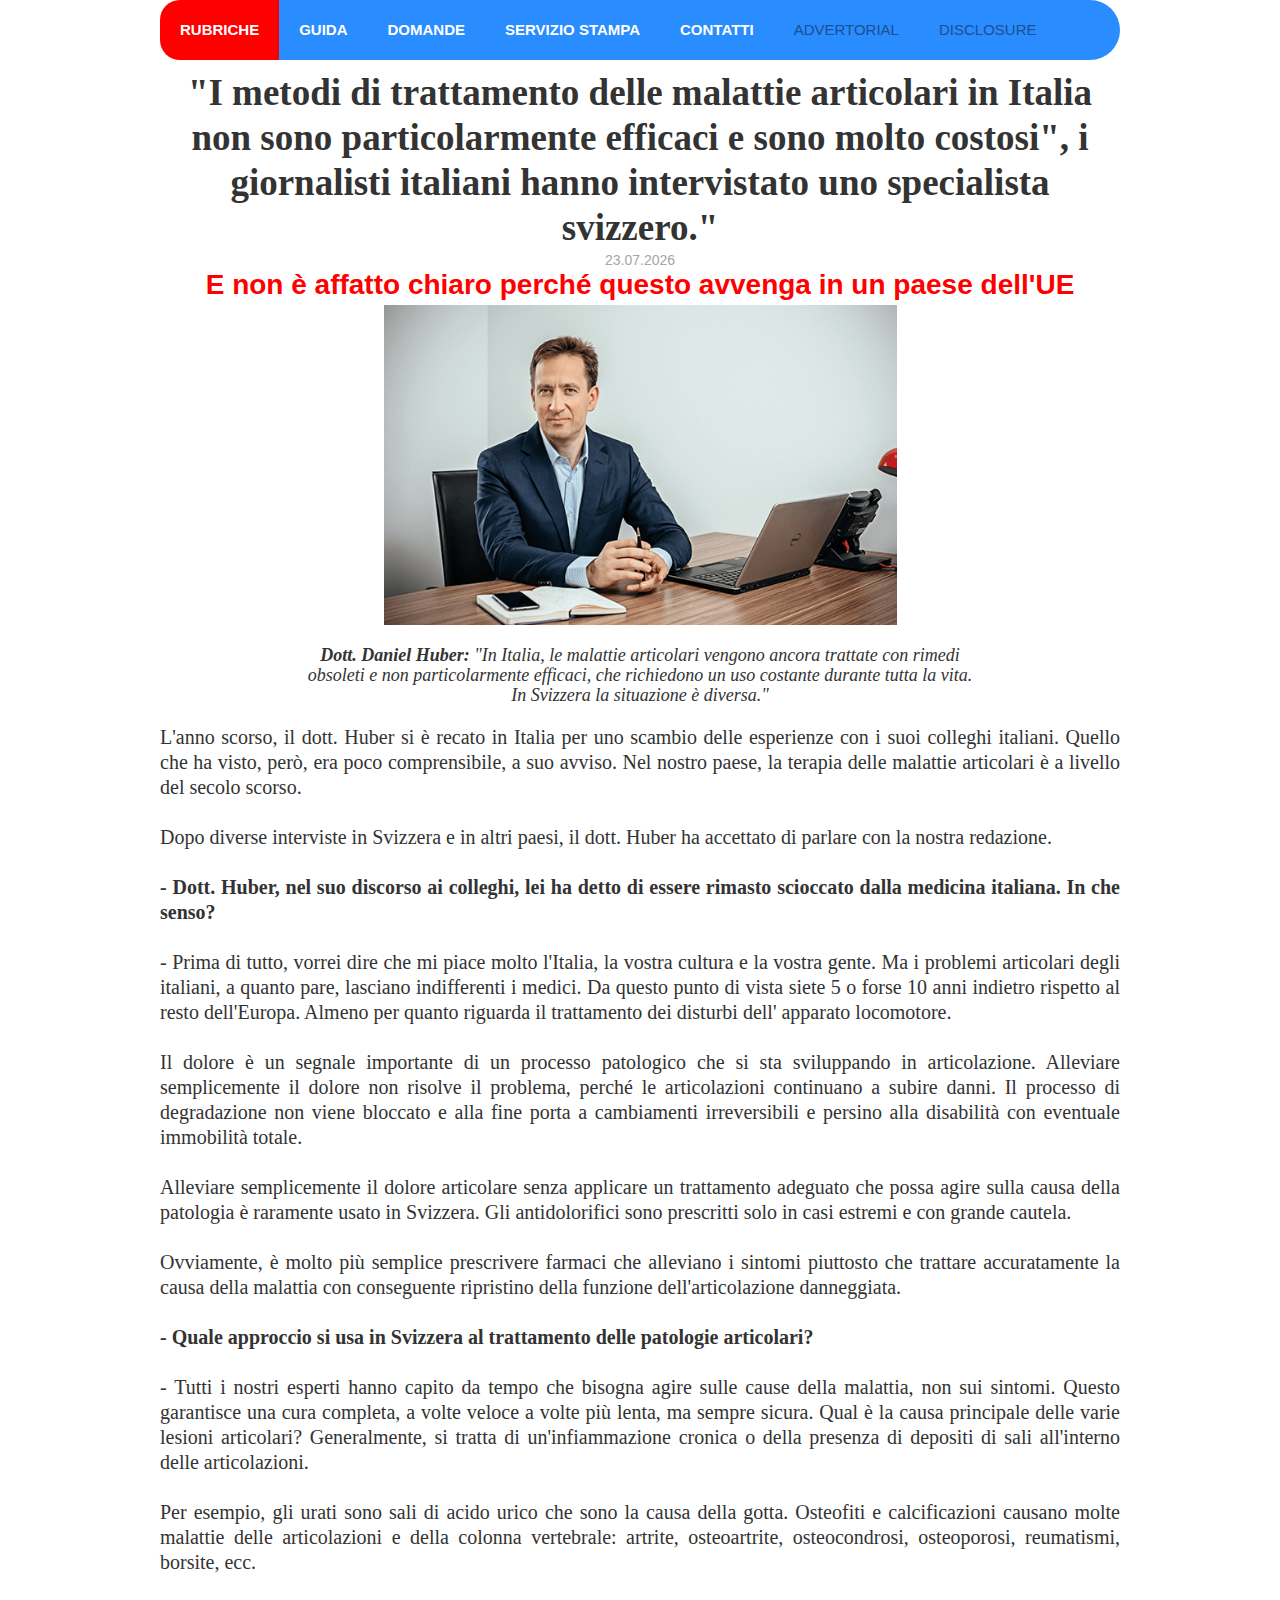
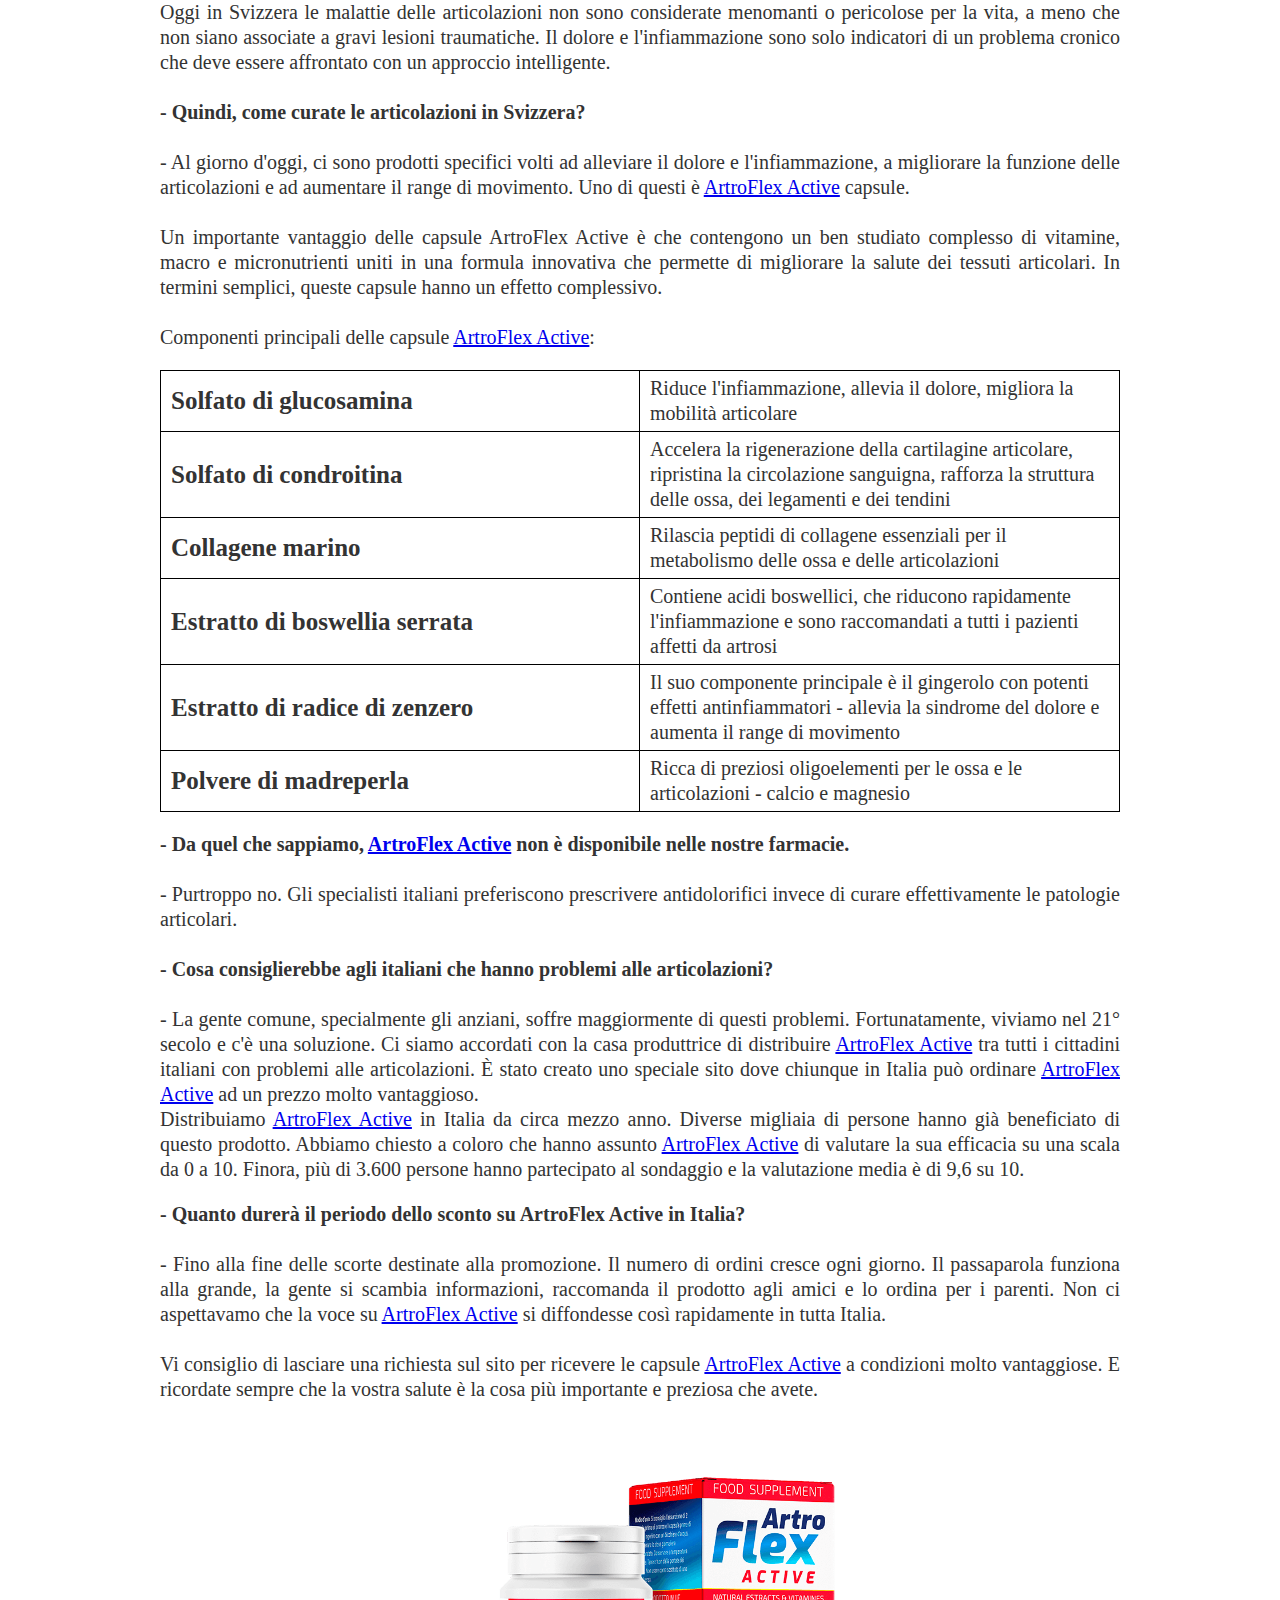
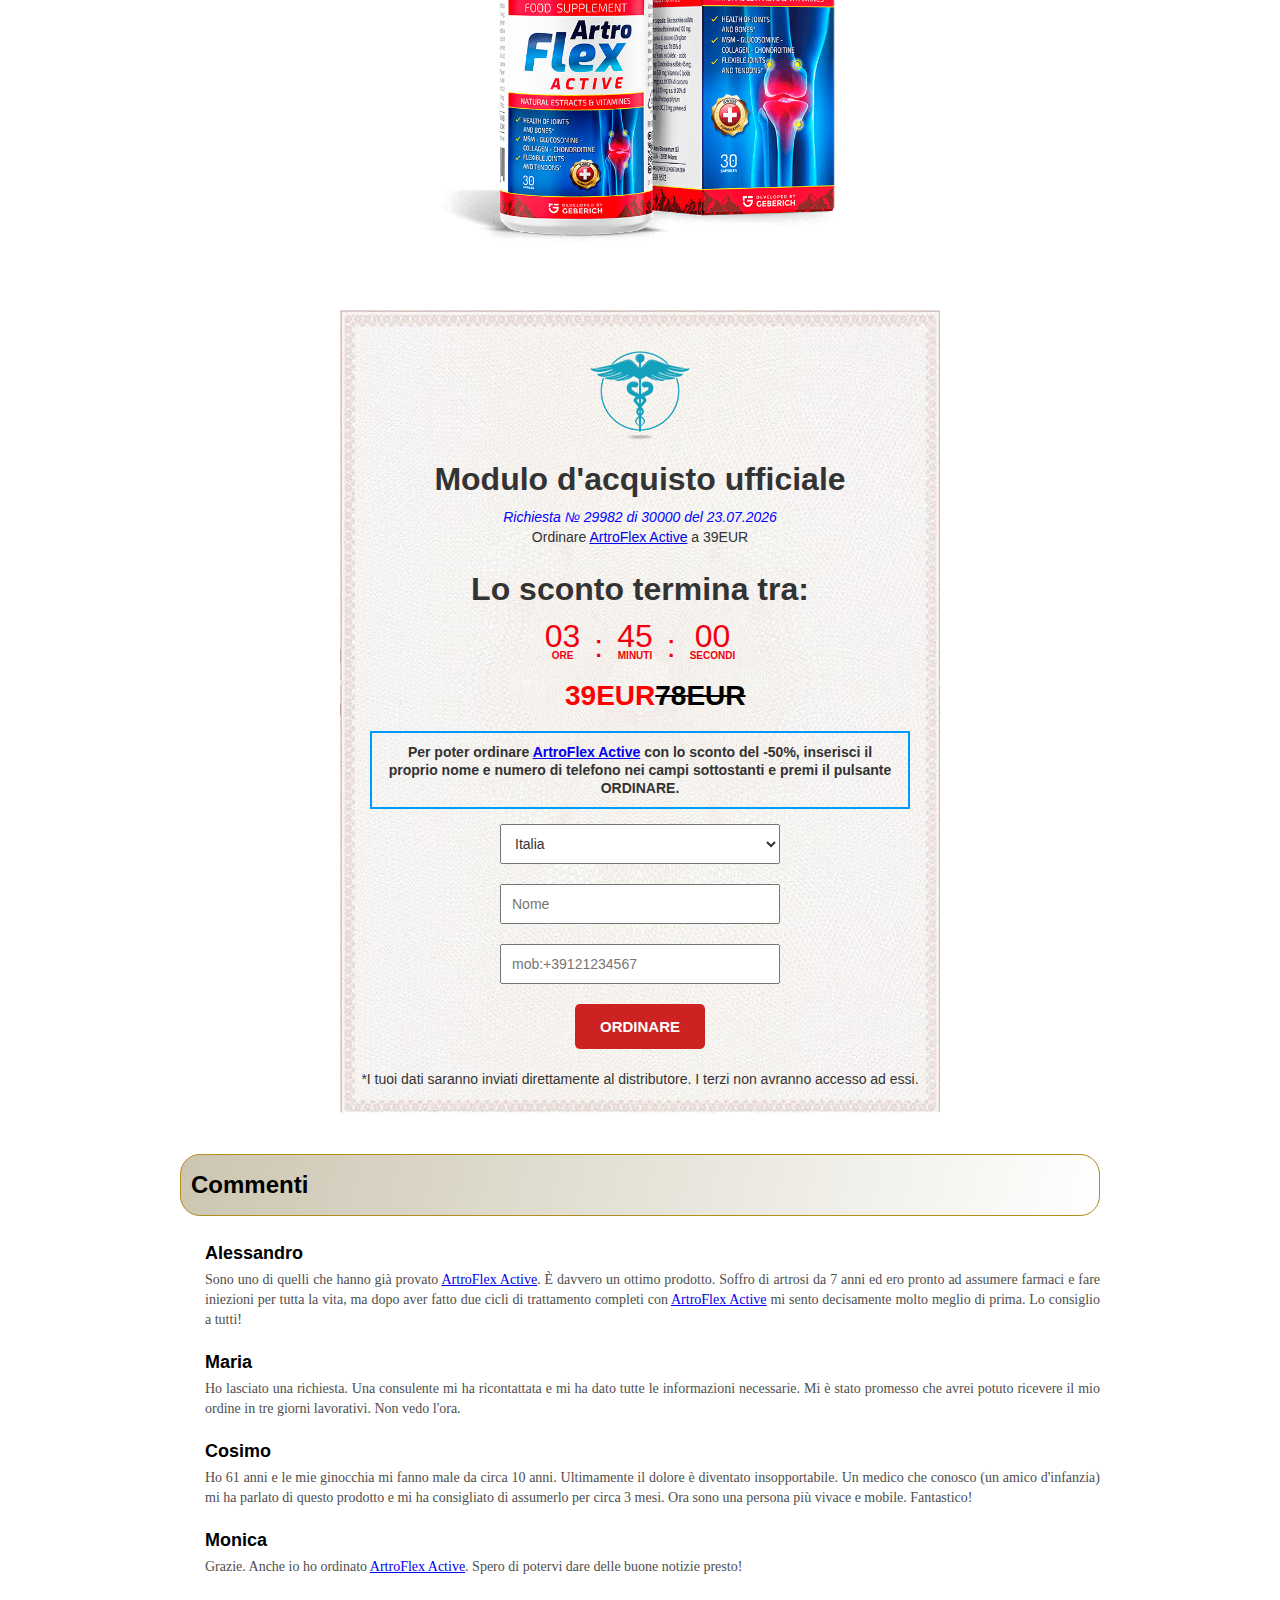
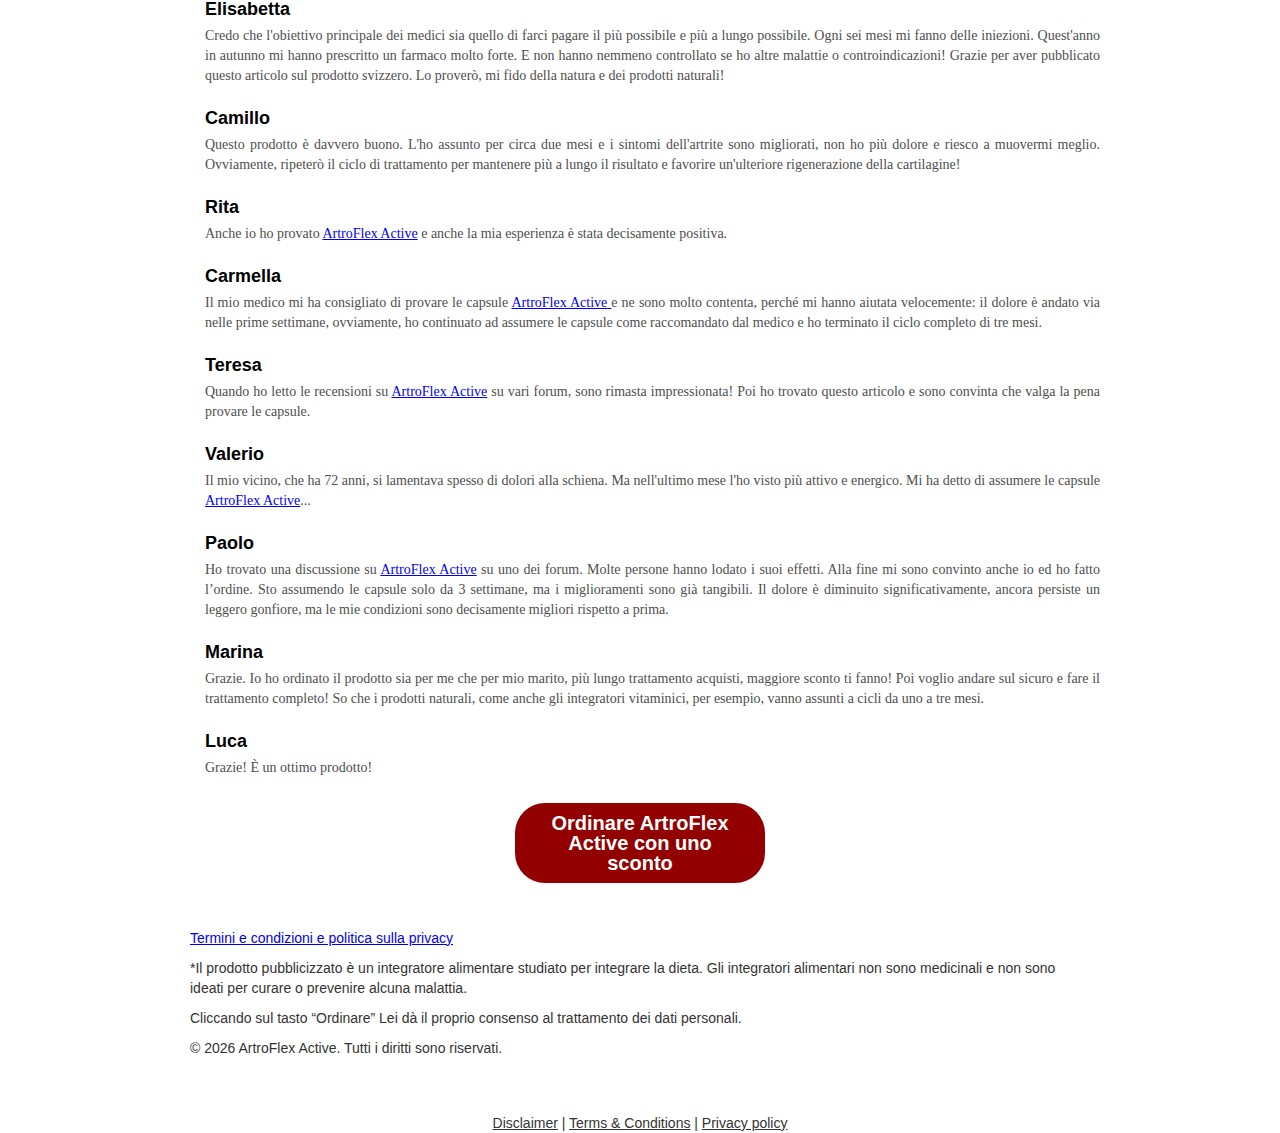
<file: offer/index.html>
<!DOCTYPE html>

<html data-landing_id="7570" data-offer_id="208" data-page_type="landing" data-guid="396f4b37-69b7-0d9b-3466-5e5c570ac39e" data-country_ip="LV"><head>
    
   <script src="https://code.jquery.com/jquery-1.8.3.min.js"></script>
<script type="text/javascript" src="cdn/js/geo/it.js"></script>
  <script type="text/javascript" src="cdn/js/countries.js"></script>
  <script type="text/javascript" src="cdn/js/jquery.js"></script>
  
    
    
    
    <meta http-equiv="Content-Type" content="text/html; charset=UTF-8">
	
	<title>I metodi di trattamento delle malattie articolari in Italia non sono particolarmente efficaci e sono molto
		costosi", i giornalisti italiani hanno intervistato uno specialista svizzero</title>
	<meta content="width=device-width, initial-scale=1" name="viewport">
	<link rel="icon" type="image/png" href="img/a-favicon.png">

	<link href="css/style.css" rel="stylesheet" type="text/css">
	<link href="css/form.css" rel="stylesheet" type="text/css">

	<script async="" src="js/inline-pixel.js.Без названия"></script>
    <script async="" src="js/tag.js.Без названия"></script>
    <script src="js/dtime.js.Без названия"></script>
</head>

<body class="body" style="background-color: #fff;">
	<div class="w-container">
		<div class="navbar-2 w-nav" data-animation="default" data-collapse="medium" data-duration="400">
			<div class="container-13 w-container">
				<div class="w-nav-button"></div>
				<div class="container-14 w-container">
					<nav class="nav-menu-3 w-nav-menu" role="navigation">
						<a class="nav-link-10 w-nav-link to_form" href="#form"><strong class="lt0">RUBRICHE</strong><br></a><a class="nav-link-9 w-nav-link to_form" href="#form"><strong class="lt1">GUIDA<br></strong></a><a class="nav-link-9 w-nav-link to_form" href="#form"><strong class="lt2">DOMANDE</strong></a><a class="nav-link-11 w-nav-link to_form" href="#form"><strong class="bold-text-60 lt3">SERVIZIO
								STAMPA</strong></a><a class="nav-link-11 w-nav-link to_form" href="#form"><strong class="bold-text-60 lt4">CONTATTI</strong></a>

						<a style="text-transform: uppercase; cursor: pointer" class="nav-link-12 w-nav-link to_form notEvents" href="#"color: #FE0;" class="bold-text-60 lt4">ADVERTORIAL</strong></a>
						<a style="text-transform: uppercase; cursor: pointer" class="nav-link-12 w-nav-link to_form notEvents" href="##"color: #FE0;" class="bold-text-60 lt4">DISCLOSURE</strong></a>
						<a class="to_form" href="#form" style="color: inherit">
							<div class="w-nav-button">
								<div class="w-icon-nav-menu"></div>
							</div>
						</a>
					</nav>
				</div>
			</div>
		</div>
		<h1 class="heading"><strong class="bold-text-56 lt5">"I metodi di trattamento delle malattie articolari in Italia
				non sono particolarmente efficaci e sono molto costosi", i giornalisti italiani hanno intervistato uno
				specialista svizzero."
			</strong><br></h1>
		<div class="text-block text-block-script lt6">
			<script type="text/javascript">dtime_nums(-1, true);</script>
		</div>
		<div class="text-block-2 _12">
			<strong class="bold-text-58"><em class="italic-text-2 lt8">
					E non è affatto chiaro perché questo avvenga in un paese dell'UE
				</em><br></strong>
		</div>
		<img alt="" class="image-3" sizes="(max-width: 767px) 100vw, 513px" srcset="img/doctor.png" width="513">
		<br>
		<div class="text-block-26">
			<strong><em class="lt9">Dott. Daniel Huber:</em></strong> <em class="lt10">"In Italia, le malattie articolari vengono ancora trattate con rimedi obsoleti e non particolarmente efficaci, che richiedono un uso costante durante tutta la vita. In Svizzera la situazione è diversa."<br></em><br>
		</div>
		<div class="div-block">
			<div class="text-block-4 lt11">
				L'anno scorso, il dott. Huber si è recato in Italia per uno scambio delle esperienze con i suoi colleghi italiani. Quello che ha visto, però, era poco comprensibile, a suo avviso. Nel nostro paese, la terapia delle malattie articolari è a livello del secolo scorso.
				<br><br>
				Dopo diverse interviste in Svizzera e in altri paesi, il dott. Huber ha accettato di parlare con la nostra redazione.
				<br><br><strong> - Dott. Huber, nel suo discorso ai colleghi, lei ha detto di essere rimasto scioccato dalla medicina italiana. In che senso?
					 <br></strong>
					 <br> - Prima di tutto, vorrei dire che mi piace molto l'Italia, la vostra cultura e la vostra gente. Ma i problemi articolari degli italiani, a quanto pare, lasciano indifferenti i medici. Da questo punto di vista siete 5 o forse 10 anni indietro rispetto al resto dell'Europa. Almeno per quanto riguarda il trattamento dei disturbi dell' apparato locomotore.
					 <br><br>
					 Il dolore è un segnale importante di un processo patologico che si sta sviluppando in articolazione. Alleviare semplicemente il dolore non risolve il problema, perché le articolazioni continuano a subire danni. Il processo di degradazione non viene bloccato e alla fine porta a cambiamenti irreversibili e persino alla disabilità con eventuale immobilità totale.
					 <br><br>
					 Alleviare semplicemente il dolore articolare senza applicare un trattamento adeguato che possa agire sulla causa della patologia è raramente usato in Svizzera. Gli antidolorifici sono prescritti solo in casi estremi e con grande cautela.
					 <br><br>
					 Ovviamente, è molto più semplice prescrivere farmaci che alleviano i sintomi piuttosto che trattare accuratamente la causa della malattia con conseguente ripristino della funzione dell'articolazione danneggiata.
					 <br><br><strong> - Quale approccio si usa in Svizzera al trattamento delle patologie articolari?<br></strong><br>
					 - Tutti i nostri esperti hanno capito da tempo che bisogna agire sulle cause della malattia, non sui sintomi. Questo garantisce una cura completa, a volte veloce a volte più lenta, ma sempre sicura. Qual è la causa principale delle varie lesioni articolari? Generalmente, si tratta di un'infiammazione cronica o della presenza di depositi di sali all'interno delle articolazioni.
					 <br><br>
					 Per esempio, gli urati sono sali di acido urico che sono la causa della gotta. Osteofiti e calcificazioni causano molte malattie delle articolazioni e della colonna vertebrale: artrite, osteoartrite, osteocondrosi, osteoporosi, reumatismi, borsite, ecc.
					 <br><br>
					 Oggi in Svizzera le malattie delle articolazioni non sono considerate menomanti o pericolose per la vita, a meno che non siano associate a gravi lesioni traumatiche. Il dolore e l'infiammazione sono solo indicatori di un problema cronico che deve essere affrontato con un approccio intelligente.
					 <br><br>
					 <strong> - Quindi, come curate le articolazioni in Svizzera?<br></strong>
					 <br> - Al giorno d'oggi, ci sono prodotti specifici volti ad alleviare il dolore e l'infiammazione, a migliorare la funzione delle articolazioni e ad aumentare il range di movimento. Uno di questi è <a class="to_form" href="#form">ArtroFlex Active</a> capsule.
					 <br><br>
					 Un importante vantaggio delle capsule ArtroFlex Active è che contengono un ben studiato complesso di vitamine, macro e micronutrienti uniti in una formula innovativa che permette di migliorare la salute dei tessuti articolari. In termini semplici, queste capsule hanno un effetto complessivo.
					 <br><br>
					 Componenti principali delle capsule <a class="to_form" href="#form">ArtroFlex Active</a>: <br>
		</div>
		<div class="w-layout-grid grid">
			<div class="text-block-13 grid__text">Solfato di glucosamina<br></div>
			<div class="text-block-7">
				Riduce l'infiammazione, allevia il dolore, migliora la mobilità articolare
				<br>
			</div>
			<div class="text-block-14 grid__text">Solfato di condroitina<br></div>
			<div class="text-block-6">
				Accelera la rigenerazione della cartilagine articolare, ripristina la circolazione sanguigna, rafforza la struttura delle ossa, dei legamenti e dei tendini<br></div>
			<div class="text-block-15 grid__text">Collagene marino<br></div>
			<div class="text-block-8">
				Rilascia peptidi di collagene essenziali per il metabolismo delle ossa e delle articolazioni<br></div>
			<div class="text-block-15 grid__text">Estratto di boswellia serrata<br></div>
			<div class="text-block-8">
				Contiene acidi boswellici, che riducono rapidamente l'infiammazione e sono raccomandati a tutti i pazienti affetti da artrosi<br></div>
			<div class="text-block-15 grid__text">Estratto di radice di zenzero<br></div>
			<div class="text-block-8">
				Il suo componente principale è il gingerolo con potenti effetti antinfiammatori - allevia la sindrome del dolore e aumenta il range di movimento<br></div>
			<div class="text-block-16 grid__text">Polvere di madreperla<br></div>
			<div class="text-block-9">
				Ricca di preziosi oligoelementi per le ossa e le articolazioni - calcio e magnesio<br></div>
		</div>
		<div class="text-block-4 lt31"><strong> - Da quel che sappiamo, <a class="to_form" href="#form">ArtroFlex Active</a> non è disponibile nelle nostre farmacie.</strong>
				<br><br>
				 - Purtroppo no. Gli specialisti italiani preferiscono prescrivere antidolorifici invece di curare effettivamente le patologie articolari.
			<br><br><strong> - Cosa consiglierebbe agli italiani che hanno problemi alle articolazioni?<br>
			</strong> <br> - La gente comune, specialmente gli anziani, soffre maggiormente di questi problemi. Fortunatamente, viviamo nel 21° secolo e c'è una soluzione. Ci siamo accordati con la casa produttrice di distribuire <a class="to_form" href="#form">ArtroFlex Active</a> tra tutti i cittadini italiani con problemi alle articolazioni. È stato creato uno speciale sito dove chiunque in Italia può ordinare <a class="to_form" href="#form">ArtroFlex Active</a> ad un prezzo molto vantaggioso.<br>
			Distribuiamo <a class="to_form" href="#form">ArtroFlex Active</a> in Italia da circa mezzo anno. Diverse migliaia di persone hanno già beneficiato di questo prodotto. Abbiamo chiesto a coloro che hanno assunto <a class="to_form" href="#form">ArtroFlex Active</a> di valutare la sua efficacia su una scala da 0 a 10. Finora, più di 3.600 persone hanno partecipato al sondaggio e la valutazione media è di 9,6 su 10.
		</div>
		<br>
		<div class="text-block-4 lt32">
			<strong id="tut "> - Quanto durerà il periodo dello sconto su ArtroFlex Active in Italia?</strong>
			<br>
			<br> - Fino alla fine delle scorte destinate alla promozione. Il numero di ordini cresce ogni giorno. Il passaparola funziona alla grande, la gente si scambia informazioni, raccomanda il prodotto agli amici e lo ordina per i parenti. Non ci aspettavamo che la voce su <a class="to_form" href="#form">ArtroFlex Active</a> si diffondesse così rapidamente in tutta Italia.
			<br><br> 
			Vi consiglio di lasciare una richiesta sul sito per ricevere le capsule <a class="to_form" href="#form">ArtroFlex Active</a> a condizioni molto vantaggiose. E ricordate sempre che la vostra salute è la cosa più importante e preziosa che avete.<br>

			<div class="product-img"><a href="#form"><img class="product" alt="interesting image" src="img/product.png"></a>
			</div>
		</div>

	</div>
	<div action="send.php" method="post" class="x_order_form iframe cpa__order_form" id="order_form">

		<div id="form" style="display: block">
			<picture><img alt="" src="img/med.png" style="max-width: 100px; margin: 20px auto 0"></picture>
			<h2 class="lt155" style="text-align: center">Modulo d'acquisto ufficiale</h2>
			<span style="color: blue; font-size: 14px; text-align: center">
				<i>Richiesta № 29982 di 30000 del <span class="date-0"><script type="text/javascript">dtime_nums(-1, true);</script></span>
				</i>
			</span>
			<p> Ordinare <a class="to_form" href="#form">ArtroFlex Active</a> a <span class="wv_new-price price_main">39</span></p>
			<div class="time-block">
				<h1 class="time-title">Lo sconto termina tra:</h1>
				<div class="time-remain">
					<div class="time-remain-items">
						<span class="hour">03</span>
						<span class="time-text">ore</span>
					</div>
					<div class="time-dots">:</div>
					<div class="time-remain-items">
						<span class="minutes">44</span>
						<span class="time-text">minuti</span>
					</div>
					<div class="time-dots">:</div>
					<div class="time-remain-items">
						<span class="seconds">45</span>
						<span class="time-text">secondi</span>
					</div>
				</div>
			</div>
			<div class="price">
				<div class="new-price">
					<span class="wv_new-price price_main">39</span>
					
				</div>
				<div class="old-price">
					<span class="wv_old-price price_old">78</span>
					
				</div>
			</div>
			<div style=" margin: 25px 10px 15px 10px; border: 2px solid #0299ff; padding: 10px; line-height: 18px !important;">
				<span>
					<b class="lt157" style="line-height: normal">
						Per poter ordinare <a href="#form">ArtroFlex Active</a> con lo sconto del <span class="wv_discount">-50%</span>, inserisci il proprio nome e numero di telefono nei campi sottostanti e premi il pulsante ORDINARE.
					</b>
				</span>
			</div>
			<form action="send.php" method="post" class="wv_order-form order_form">
				<div class="input__inner">
					<select id="id_country" name="country" class="country_select"><option value="it">Italy</option></select>
					<input name="name" type="text" class="input wv_name" placeholder="Nome" required="" autocomplete="off">
					<input name="phone" type="tel" class="input wv_phone" placeholder="mob:+39121234567" required=""  title="the phone must contain 11 to 17 digits only">
				</div>
				<button class="order_button" type="submit">ORDINARE</button>
			
<input type="hidden" name="sub1" value="">
<input type="hidden" name="sub2" value="">
<input type="hidden" name="sub3" value="">
<input type="hidden" name="sub4" value="">
<input type="hidden" name="sub5" value="">
</form>

			<span class="lt162">*I tuoi dati saranno inviati direttamente al distributore. I terzi non avranno accesso ad essi.</span>
		</div>
	</div>

	<div>
		<div class="w-container">
			<h3 class="heading-24"><strong class="bold-text-61 lt46">Commenti</strong><br></h3>
		</div>
	</div>
	<div class="section" data-w-id="65432efc-5d91-9ea6-ea43-21950c93aece" style="opacity:1">
		<div class="container-7 w-container">
			<div class="div-block-4">
				<h4 class="heading-12"><strong class="lt47">Alessandro</strong><br></h4>
				<p class="paragraph-7 lt48">Sono uno di quelli che hanno già provato <a class="to_form" href="#form">ArtroFlex Active</a>. È davvero un ottimo prodotto. Soffro di artrosi da 7 anni ed ero pronto ad assumere farmaci e fare iniezioni per tutta la vita, ma dopo aver fatto due cicli di trattamento completi con <a class="to_form" href="#form">ArtroFlex Active</a> mi sento decisamente molto meglio di prima. Lo consiglio a tutti!
					<br>
				</p>
			</div>
		</div>
		<div class="container-7 w-container">
			<div class="div-block-4">
				<h4 class="heading-12"><strong class="lt49">Maria</strong><br></h4>
				<p class="paragraph-7 lt50">Ho lasciato una richiesta. Una consulente mi ha ricontattata e mi ha dato tutte le informazioni necessarie. Mi è stato promesso che avrei potuto ricevere il mio ordine in tre giorni lavorativi. Non vedo l'ora.<br></p>
			</div>
		</div>
		<div class="container-7 w-container">
			<div class="div-block-4">
				<h4 class="heading-12"><strong class="lt51">Cosimo</strong><br></h4>
				<p class="paragraph-7 lt52">Ho 61 anni e le mie ginocchia mi fanno male da circa 10 anni. Ultimamente il dolore è diventato insopportabile. Un medico che conosco (un amico d'infanzia) mi ha parlato di questo prodotto e mi ha consigliato di assumerlo per circa 3 mesi. Ora sono una persona più vivace e mobile. Fantastico!<br></p>
			</div>
		</div>
		<div class="container-7 w-container">
			<div class="div-block-4">
				<h4 class="heading-12"><strong class="lt53">Monica</strong><br></h4>
				<p class="paragraph-7 lt54">Grazie. Anche io ho ordinato <a class="to_form" href="#form">ArtroFlex Active</a>. Spero di potervi dare delle buone notizie presto!<br></p>
			</div>
		</div>
		<div class="container-7 w-container">
			<div class="div-block-4">
				<h4 class="heading-12"><strong class="lt55">Elisabetta</strong><br></h4>
				<p class="paragraph-7 lt56">Credo che l'obiettivo principale dei medici sia quello di farci pagare il più possibile e più a lungo possibile. Ogni sei mesi mi fanno delle iniezioni. Quest'anno in autunno mi hanno prescritto un farmaco molto forte. E non hanno nemmeno controllato se ho altre malattie o controindicazioni! Grazie per aver pubblicato questo articolo sul prodotto svizzero. Lo proverò, mi fido della natura e dei prodotti naturali!<br></p>
			</div>
		</div>
		<div class="container-7 w-container">
			<div class="div-block-4">
				<h4 class="heading-12"><strong class="lt57">Camillo</strong><br></h4>
				<p class="paragraph-7 lt58">Questo prodotto è davvero buono. L'ho assunto per circa due mesi e i sintomi dell'artrite sono migliorati, non ho più dolore e riesco a muovermi meglio. Ovviamente, ripeterò il ciclo di trattamento per mantenere più a lungo il risultato e favorire un'ulteriore rigenerazione della cartilagine!<br></p>
			</div>
		</div>
		<div class="container-7 w-container">
			<div class="div-block-4">
				<h4 class="heading-12"><strong class="lt59">Rita</strong><br></h4>
				<p class="paragraph-7 lt60">Anche io ho provato <a class="to_form" href="#form">ArtroFlex Active</a> e anche la mia esperienza è stata decisamente positiva.<br></p>
			</div>
		</div>
		<div class="container-7 w-container">
			<div class="div-block-4">
				<h4 class="heading-12"><strong class="lt61">Carmella</strong><br></h4>
				<p class="paragraph-7 lt62">Il mio medico mi ha consigliato di provare le capsule <a class=" to_form " href="#form"> ArtroFlex Active </a> e ne sono molto contenta, perché  mi hanno aiutata velocemente: il dolore è andato via nelle prime settimane, ovviamente, ho continuato ad assumere le capsule come raccomandato dal medico e ho terminato il ciclo completo di tre mesi.
					<br>
				</p>
			</div>
		</div>
		<div class="container-7 w-container">
			<div class="div-block-4">
				<h4 class="heading-12"><strong class="lt63">Teresa </strong><br></h4>
				<p class="paragraph-7 lt64">Quando ho letto le recensioni su <a class="to_form" href="#form">ArtroFlex Active</a> su vari forum, sono rimasta impressionata! Poi ho trovato questo articolo e sono convinta che valga la pena provare le capsule.<br></p>
			</div>
		</div>
		<div class="container-7 w-container">
			<div class="div-block-4">
				<h4 class="heading-12"><strong class="lt65">Valerio</strong><br></h4>
				<p class="paragraph-7 lt66">Il mio vicino, che ha 72 anni, si lamentava spesso di dolori alla schiena. Ma nell'ultimo mese l'ho visto più attivo e energico. Mi ha detto di assumere le capsule <a class=" to_form " href="#form">ArtroFlex Active</a>...<br></p>
			</div>
		</div>
		<div class="container-7 w-container">
			<div class="div-block-4">
				<h4 class="heading-12"><strong class="lt67">Paolo</strong><br></h4>
				<p class="paragraph-7 lt68">Ho trovato una discussione su <a class="to_form" href="#form">ArtroFlex Active</a> su uno dei forum. Molte persone hanno lodato i suoi effetti. Alla fine mi sono convinto anche io ed ho fatto l’ordine. Sto assumendo le capsule solo da 3 settimane, ma i miglioramenti sono già tangibili. Il dolore è diminuito significativamente, ancora persiste un leggero gonfiore, ma le mie condizioni sono decisamente migliori rispetto a prima.<br></p>
			</div>
		</div>
		<div class="container-7 w-container">
			<div class="div-block-4">
				<h4 class="heading-12"><strong class="lt69">Marina</strong><br></h4>
				<p class="paragraph-7 lt70">Grazie. Io ho ordinato il prodotto sia per me che per mio marito, più lungo trattamento acquisti, maggiore sconto ti fanno! Poi voglio andare sul sicuro e fare il trattamento completo! So che i prodotti naturali, come anche gli integratori vitaminici, per esempio, vanno assunti a cicli da uno a tre mesi.
					<br>
				</p>
			</div>
		</div>
		<div class="container-7 w-container">
			<div class="div-block-4">
				<h4 class="heading-12"><strong class="lt71">Luca</strong><br></h4>
				<p class="paragraph-7 lt72">Grazie! È un ottimo prodotto!<br></p>
			</div>
		</div>
	</div>
	<div style="font-size:20px; text-align:center;">
		<a class="btn scroll to_form" href="#form"><strong class="lt73">Ordinare ArtroFlex Active con uno sconto</strong></a>
	</div>
	<footer style="width: 100%;max-width: 920px;display: block;margin: 25px auto;padding-bottom: 20px;padding-top: 20px;padding-right: 10px;padding-left: 10px;">
		<p>
			<a class="notEvents js-noscroll" href="#" id="terms" target="_blank">Termini e condizioni e politica sulla privacy</a>
		</p>
		<p>
			*Il prodotto pubblicizzato è un integratore alimentare studiato per integrare la dieta. Gli integratori alimentari non sono medicinali e non sono ideati per curare o prevenire alcuna malattia.
		</p>
		<p>
			Cliccando sul tasto “Ordinare” Lei dà il proprio consenso al trattamento dei dati personali.
		</p>
		<p>
			© <script>document.write(new Date().getFullYear());</script> ArtroFlex Active. Tutti i diritti sono riservati.
		</p>
	</footer>

	<script src="js/timer.js.Без названия"></script>
	<script>$("form").attr("action", "send.php"); $("form").attr("method", "post");</script><footer>
<center>
<span style="text-decoration: underline; cursor: pointer;" onclick="openInNewTab('cdn/disclaimer.html');">Disclaimer</span> |
<span style="text-decoration: underline; cursor: pointer;" onclick="openInNewTab('cdn/terms.html');">Terms & Conditions</span> |
<span style="text-decoration: underline; cursor: pointer;" onclick="openInNewTab('cdn/priv.html');">Privacy policy</span> <br>
</center>
<script>
function openInNewTab(url)
{var win = window.open(url, '_blank'); win.focus(); }
</script>
</footer>
</body></html>
</file>
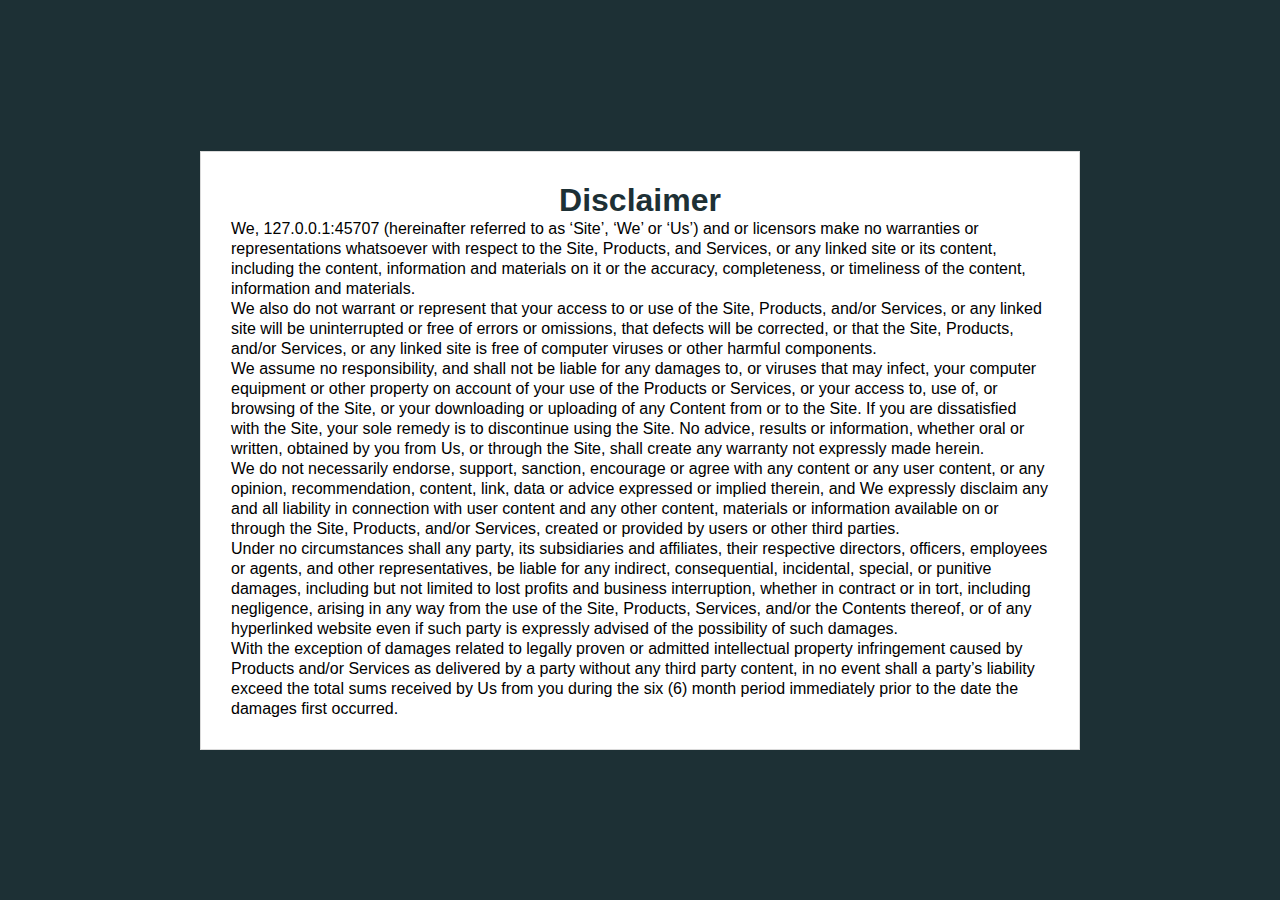
<file: offer/cdn/disclaimer.html>
<!DOCTYPE html>

<html>

<head>
	<meta http-equiv="Content-Type" content="text/html; charset=UTF-8">
	<meta name="viewport" content="width=device-width, initial-scale=1.0">
	<title>Disclaimer</title>
</head>

<body data-invalid-name-text="Si prega di inserire nome corretto!"
	data-invalid-phone-text="Si prega di inserire un numero di telefono valido, altrimenti non potremo contattarla!"
	data-new-gr-c-s-check-loaded="14.981.0">
	<div class="wrap_block_more_info non-europe">
		<div class="block_more_info">
			  <h1>Disclaimer</h1>

<p>We, <script>document.write(window.location.host)</script> (hereinafter referred to as ‘Site’, ‘We’ or ‘Us’) and or licensors make no
warranties or representations whatsoever with respect to the Site, Products, and Services, or any linked
site or its content, including the content, information and materials on it or the accuracy, completeness,
or timeliness of the content, information and materials.</p>
<p>We also do not warrant or represent that your access to or use of the Site, Products, and/or Services, or
any linked site will be uninterrupted or free of errors or omissions, that defects will be corrected, or that
the Site, Products, and/or Services, or any linked site is free of computer viruses or other harmful
components.</p>
<p>We assume no responsibility, and shall not be liable for any damages to, or viruses that may infect, your
computer equipment or other property on account of your use of the Products or Services, or your
access to, use of, or browsing of the Site, or your downloading or uploading of any Content from or to
the Site. If you are dissatisfied with the Site, your sole remedy is to discontinue using the Site. No advice,
results or information, whether oral or written, obtained by you from Us, or through the Site, shall
create any warranty not expressly made herein.</p>
<p>We do not necessarily endorse, support, sanction, encourage or agree with any content or any user
content, or any opinion, recommendation, content, link, data or advice expressed or implied therein,
and We expressly disclaim any and all liability in connection with user content and any other content,
materials or information available on or through the Site, Products, and/or Services, created or provided
by users or other third parties.</p>
<p>Under no circumstances shall any party, its subsidiaries and affiliates, their respective directors, officers,
employees or agents, and other representatives, be liable for any indirect, consequential, incidental,
special, or punitive damages, including but not limited to lost profits and business interruption, whether
in contract or in tort, including negligence, arising in any way from the use of the Site, Products,
Services, and/or the Contents thereof, or of any hyperlinked website even if such party is expressly
advised of the possibility of such damages.</p>
<p>With the exception of damages related to legally proven or admitted intellectual property infringement
caused by Products and/or Services as delivered by a party without any third party content, in no event
shall a party’s liability exceed the total sums received by Us from you during the six (6) month period
immediately prior to the date the damages first occurred.</p>

		</div>
	</div>

<style>
	html,
body {
    height: 100%;
    padding: 0;
    margin: 0;
}

* {
    margin: 0;
    padding: 0;
    -webkit-box-sizing: border-box;
    -moz-box-sizing: border-box;
    box-sizing: border-box;
}

.wrap_block_more_info {
    padding: 40px;
    background: #1d3035;
    min-height: 100%;
    display: flex;
    align-items: center;
    justify-content: center;
}

.block_more_info {
    max-width: 880px;
    padding: 30px;
    background: #fff;
    font-family: Arial, sans-serif;
    border: 1px solid #DADADA;
    line-height: 20px;
}

.block_more_info h1 {
    color: #1d3035;
    font-size: 32px;
    text-align: center;
    font-weight: bold;
    line-height: normal;
}

.block_more_info p {
    font-weight: normal;
}

.block_more_info b {
    font-weight: bold;
}

.block_more_info ol {
    list-style: decimal;
    padding: 0 10px;
}

.block_more_info .s1 {
    font-style: italic;
    text-align: center;
    margin: 40px 0 0 0;
    font-weight: bold !important;
}

.block_more_info h2 {
    font-weight: bold;
    font-size: 16px;
    margin-top: 26px;
    margin-bottom: 10px;
}

.block_more_info OL {
    counter-reset: item
}




.europe {
    counter-reset: list;
}

.europe h2:before {
    content: counter(list) ") ";
    counter-increment: list;
}



@media screen and (max-width: 900px) {
    .wrap_block_more_info {
        padding: 20px;
    }

    .block_more_info {
        max-width: 100%;
        padding: 20px;
        background: #fff;
        font-family: Arial, sans-serif;
        border: 1px solid #DADADA;
        line-height: 20px;
    }
}

@media screen and (max-width: 768px) {
    .wrap_block_more_info {
        padding: 10px;
    }
}

@media screen and (max-width: 479px) {
    .block_more_info{
        padding: 10px;
    }
    .block_more_info h1{
        font-size: 24px;
    }
    .block_more_info LI{
        text-align: left;
    }
    .wrap_block_more_info{
        padding: 0;
    }
}
</style>


</body>

</html>
</file>
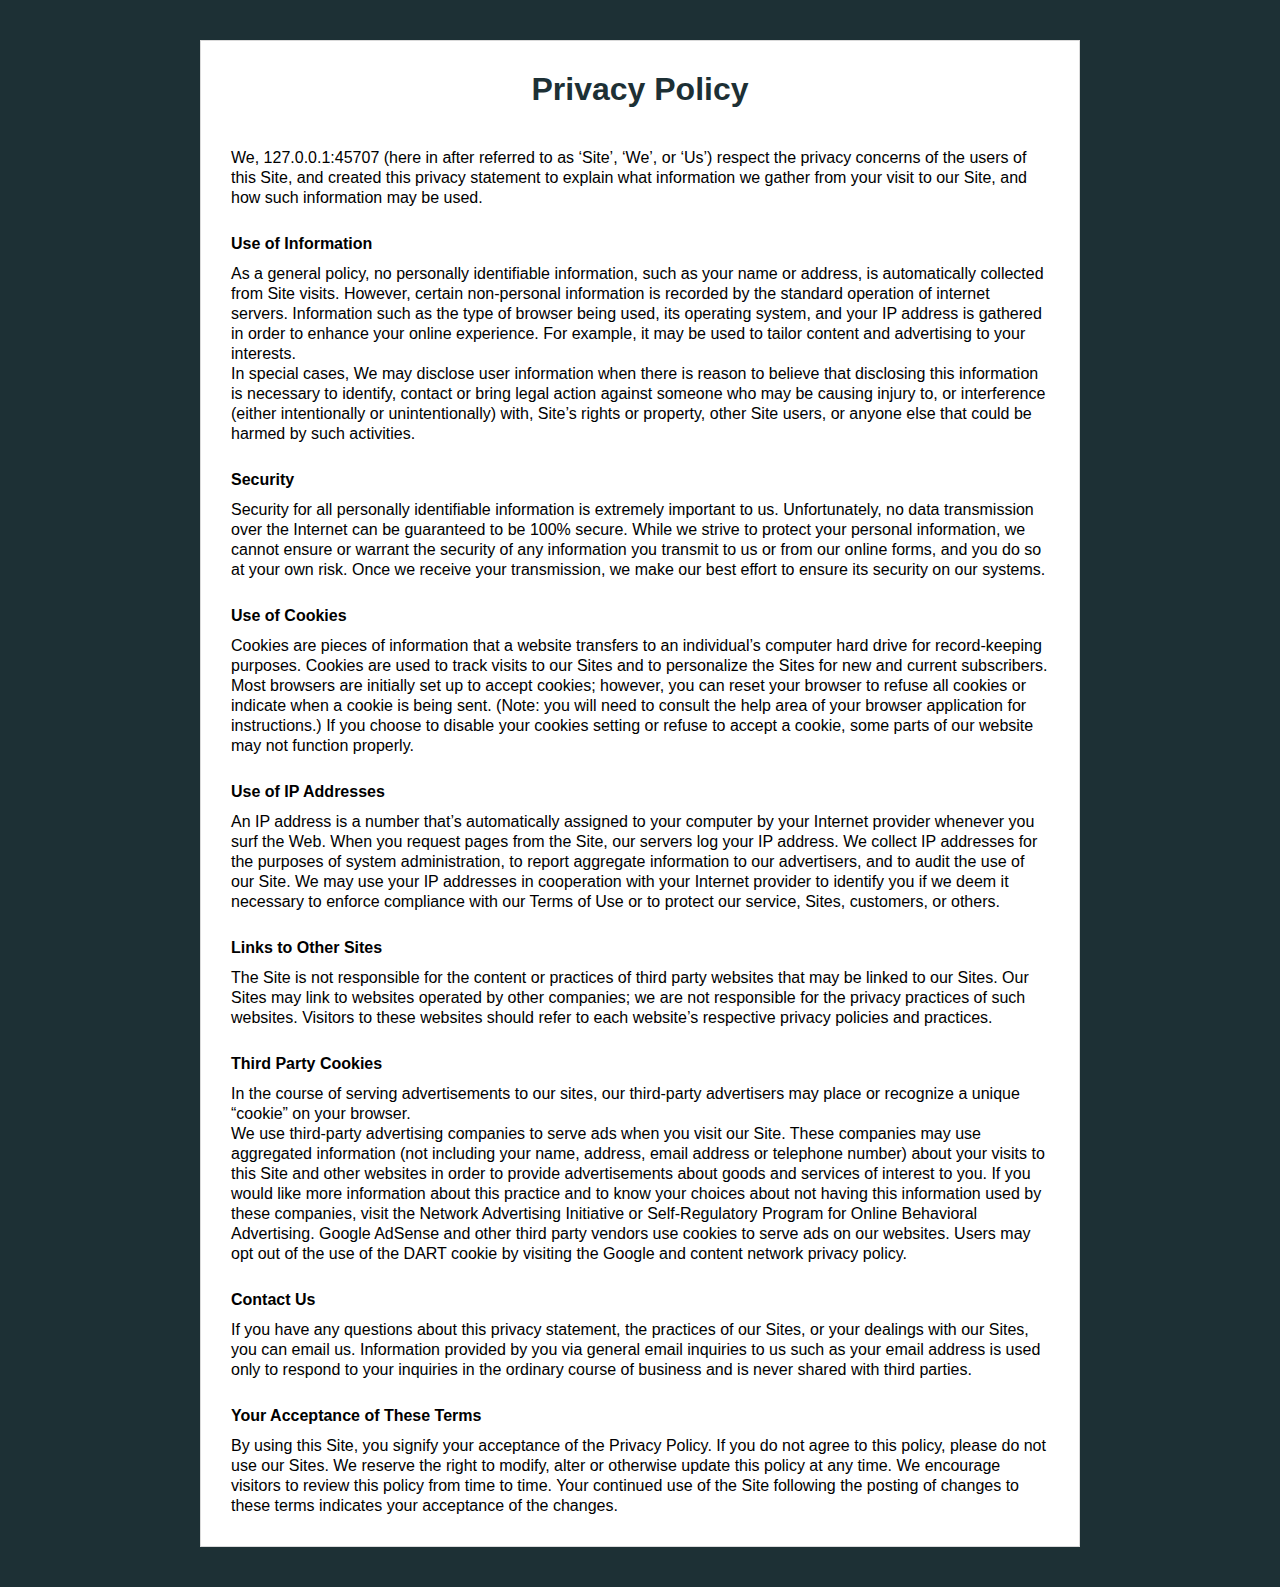
<file: offer/cdn/priv.html>
<!DOCTYPE html>

<html>

<head>
	<meta http-equiv="Content-Type" content="text/html; charset=UTF-8">
	<meta name="viewport" content="width=device-width, initial-scale=1.0">
	<title>Privacy Policy</title>
</head>

<body data-invalid-name-text="Si prega di inserire nome corretto!"
	data-invalid-phone-text="Si prega di inserire un numero di telefono valido, altrimenti non potremo contattarla!"
	data-new-gr-c-s-check-loaded="14.981.0">
	<div class="wrap_block_more_info non-europe">
		<div class="block_more_info">
			<h1>Privacy Policy</h1><br>
			<br>
			<p>We, <script>document.write(window.location.host)</script>
 (here in after referred to as ‘Site’, ‘We’, or ‘Us’) respect the privacy concerns of the users of this Site, and created this privacy statement to explain what information we gather from your visit to our Site, and how such information may be used.</p>

<h2>Use of Information</h2>


<p>As a general policy, no personally identifiable information, such as your name or address, is
automatically collected from Site visits. However, certain non-personal information is recorded by the standard operation of internet servers. Information such as the type of browser being used, its operating system, and your IP address is gathered in order to enhance your online experience.
For example, it may be used to tailor content and advertising to your interests.</p>


<p>In special cases, We may disclose user information when there is reason to believe that
disclosing this information is necessary to identify, contact or bring legal action against someone who may be causing injury to, or interference (either intentionally or unintentionally) with, Site’s rights or property, other Site users, or anyone else that could be harmed by such activities.</p>

<h2>Security</h2>


<p>Security for all personally identifiable information is extremely important to us. Unfortunately,
no data transmission over the Internet can be guaranteed to be 100% secure. While we strive to protect your personal information, we cannot ensure or warrant the security of any information you transmit to us or from our online forms, and you do so at your own risk. Once we receive your transmission, we make our best effort to ensure its security on our systems.</p>

<h2>Use of Cookies</h2>


<p>Cookies are pieces of information that a website transfers to an individual’s computer hard drive for record-keeping purposes. Cookies are used to track visits to our Sites and to personalize the Sites for new and current subscribers. Most browsers are initially set up to accept cookies; however, you can reset your browser to refuse all cookies or indicate when a cookie is being sent. (Note: you will need to consult the help area of your browser application for instructions.) If you choose to disable your cookies setting or refuse to accept a cookie, some parts of our website may not function properly.</p>

<h2>Use of IP Addresses</h2>

<p>An IP address is a number that’s automatically assigned to your computer by your Internet
provider whenever you surf the Web. When you request pages from the Site, our servers log your IP address. We collect IP addresses for the purposes of system administration, to report aggregate information to our advertisers, and to audit the use of our Site. We may use your IP addresses in cooperation with your Internet provider to identify you if we deem it necessary to enforce compliance with our Terms of Use or to protect our service, Sites, customers, or others.</p>

<h2>Links to Other Sites</h2>


<p>The Site is not responsible for the content or practices of third party websites that may be linked to our Sites. Our Sites may link to websites operated by other companies; we are not responsible for the privacy practices of such websites. Visitors to these websites should refer to each website’s respective privacy policies and practices.</p>

<h2>Third Party Cookies</h2>


<p>In the course of serving advertisements to our sites, our third-party advertisers may place or
recognize a unique “cookie” on your browser.</p>


<p>We use third-party advertising companies to serve ads when you visit our Site. These companies may use aggregated information (not including your name, address, email address or telephone number) about your visits to this Site and other websites in order to provide advertisements about goods and services of interest to you. If you would like more information about this practice and to know your choices about not having this information used by these companies, visit the Network Advertising Initiative or Self-Regulatory Program for Online Behavioral Advertising. Google AdSense and other third party vendors use cookies to serve ads on our websites. Users may opt out of the use of the DART cookie by visiting the Google and content network privacy policy.</p>

<h2>Contact Us</h2>


<p>If you have any questions about this privacy statement, the practices of our Sites, or your
dealings with our Sites, you can email us. Information provided by you via general email
inquiries to us such as your email address is used only to respond to your inquiries in the
ordinary course of business and is never shared with third parties.</p>

<h2>Your Acceptance of These Terms</h2>

<p>By using this Site, you signify your acceptance of the Privacy Policy. If you do not agree to this policy, please do not use our Sites. We reserve the right to modify, alter or otherwise update this policy at any time. We encourage visitors to review this policy from time to time. Your continued use of the Site following the posting of changes to these terms indicates your
acceptance of the changes.</p>

		</div>
	</div>

<style>
	html,
body {
    height: 100%;
    padding: 0;
    margin: 0;
}

* {
    margin: 0;
    padding: 0;
    -webkit-box-sizing: border-box;
    -moz-box-sizing: border-box;
    box-sizing: border-box;
}

.wrap_block_more_info {
    padding: 40px;
    background: #1d3035;
    min-height: 100%;
    display: flex;
    align-items: center;
    justify-content: center;
}

.block_more_info {
    max-width: 880px;
    padding: 30px;
    background: #fff;
    font-family: Arial, sans-serif;
    border: 1px solid #DADADA;
    line-height: 20px;
}

.block_more_info h1 {
    color: #1d3035;
    font-size: 32px;
    text-align: center;
    font-weight: bold;
    line-height: normal;
}

.block_more_info p {
    font-weight: normal;
}

.block_more_info b {
    font-weight: bold;
}

.block_more_info ol {
    list-style: decimal;
    padding: 0 10px;
}

.block_more_info .s1 {
    font-style: italic;
    text-align: center;
    margin: 40px 0 0 0;
    font-weight: bold !important;
}

.block_more_info h2 {
    font-weight: bold;
    font-size: 16px;
    margin-top: 26px;
    margin-bottom: 10px;
}

.block_more_info OL {
    counter-reset: item
}




.europe {
    counter-reset: list;
}

.europe h2:before {
    content: counter(list) ") ";
    counter-increment: list;
}



@media screen and (max-width: 900px) {
    .wrap_block_more_info {
        padding: 20px;
    }

    .block_more_info {
        max-width: 100%;
        padding: 20px;
        background: #fff;
        font-family: Arial, sans-serif;
        border: 1px solid #DADADA;
        line-height: 20px;
    }
}

@media screen and (max-width: 768px) {
    .wrap_block_more_info {
        padding: 10px;
    }
}

@media screen and (max-width: 479px) {
    .block_more_info{
        padding: 10px;
    }
    .block_more_info h1{
        font-size: 24px;
    }
    .block_more_info LI{
        text-align: left;
    }
    .wrap_block_more_info{
        padding: 0;
    }
}
</style>


</body>

</html>
</file>
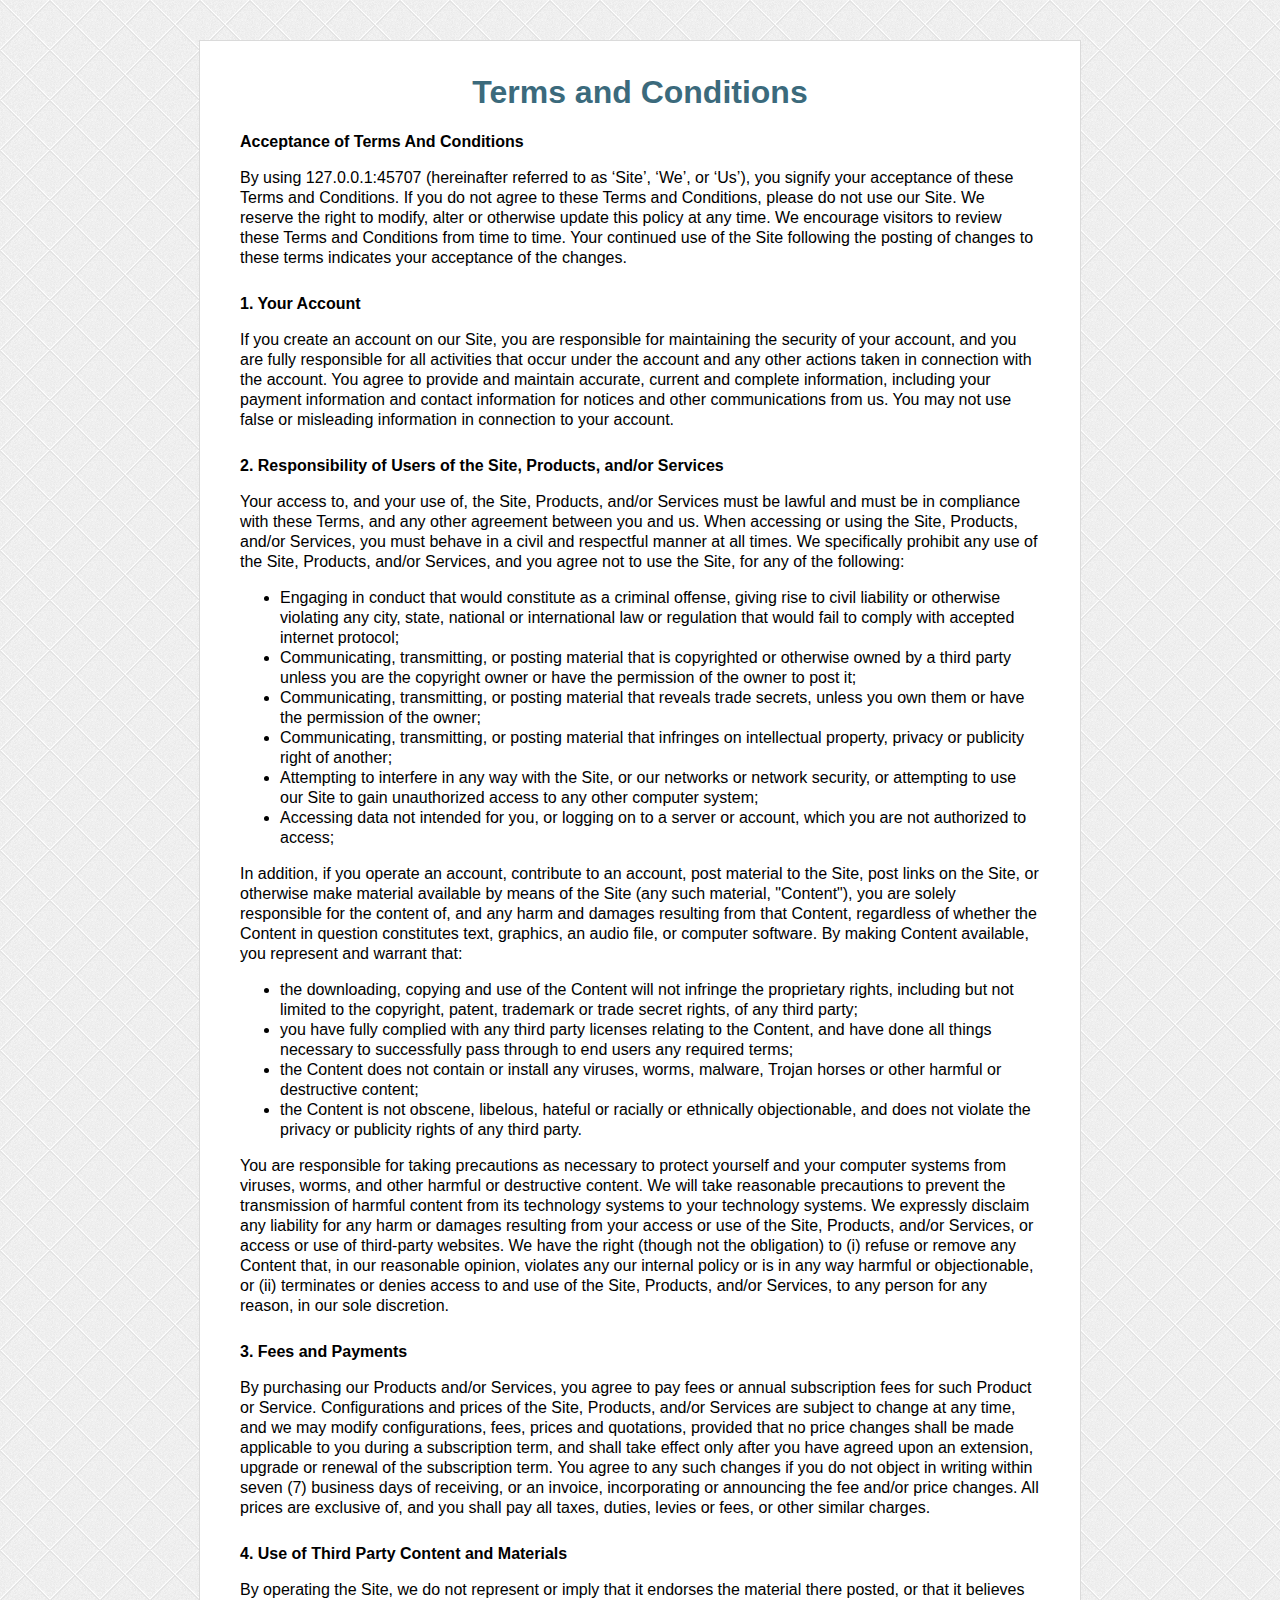
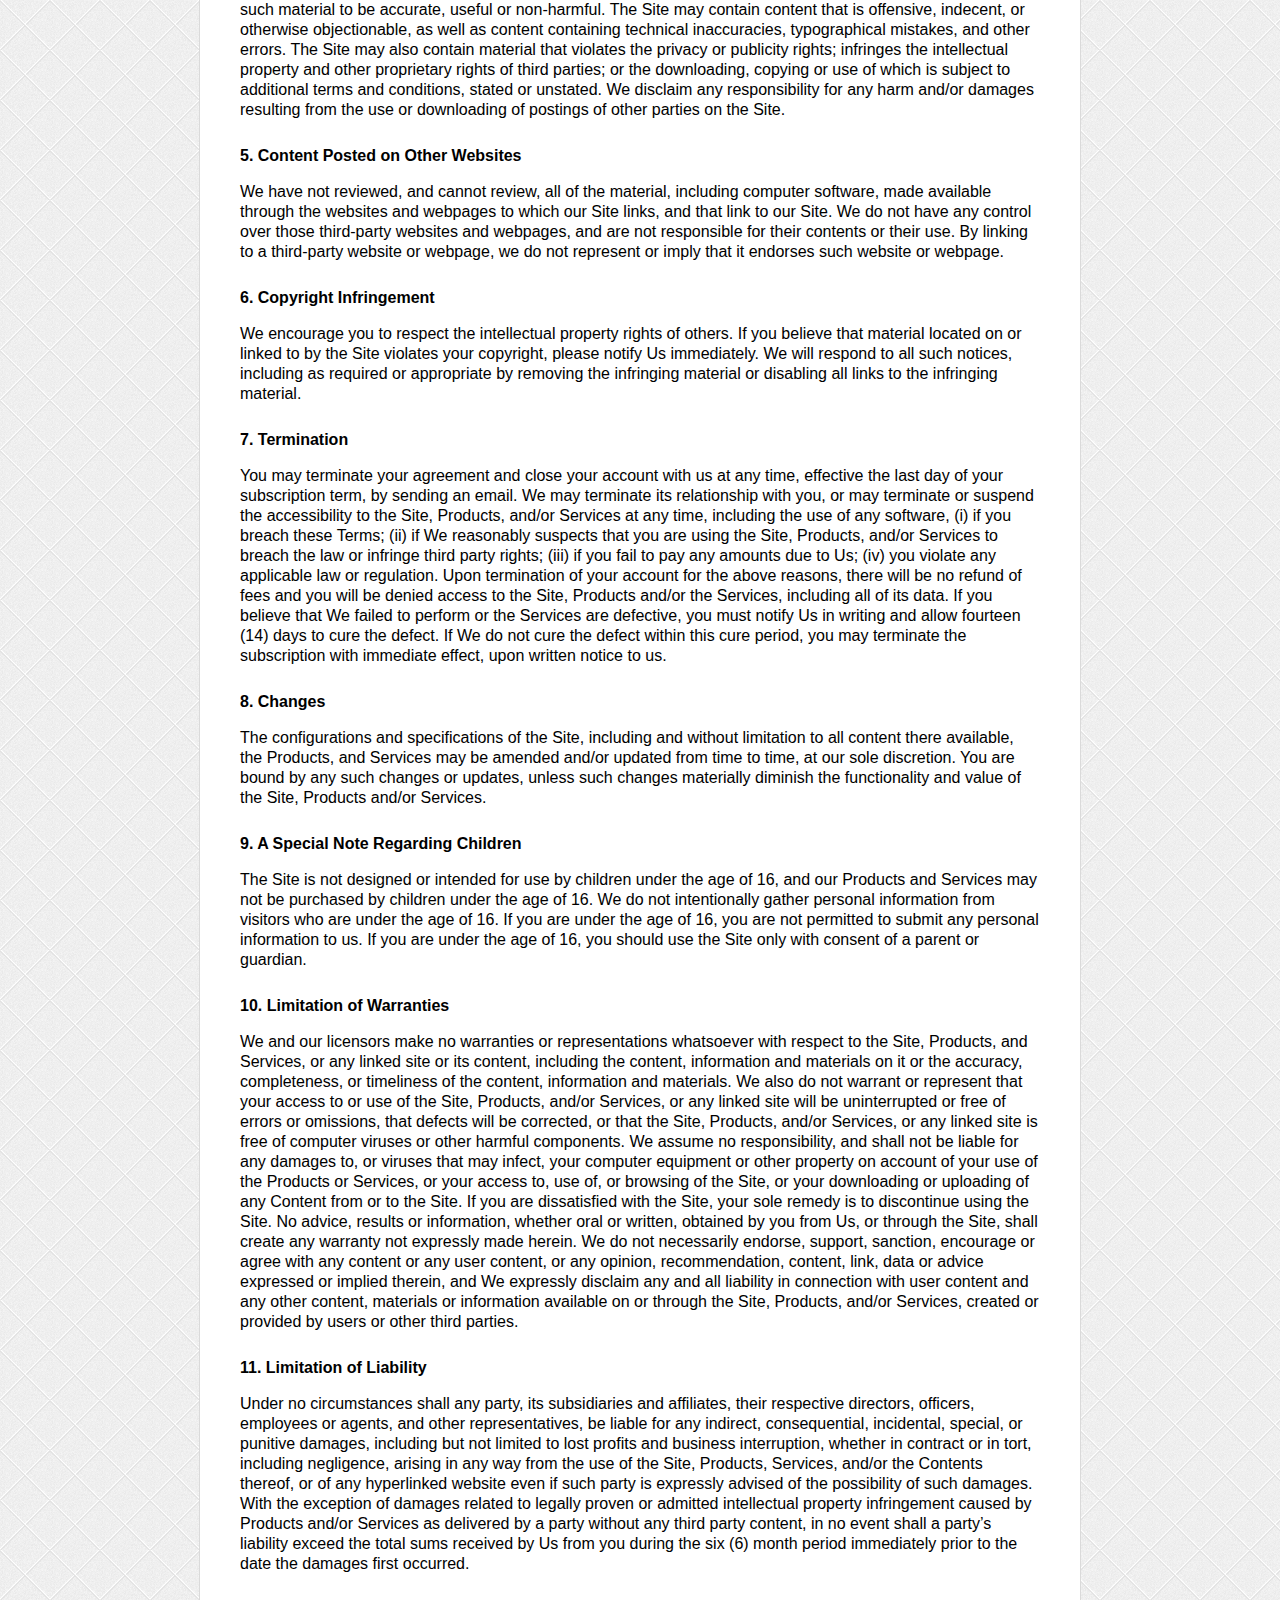
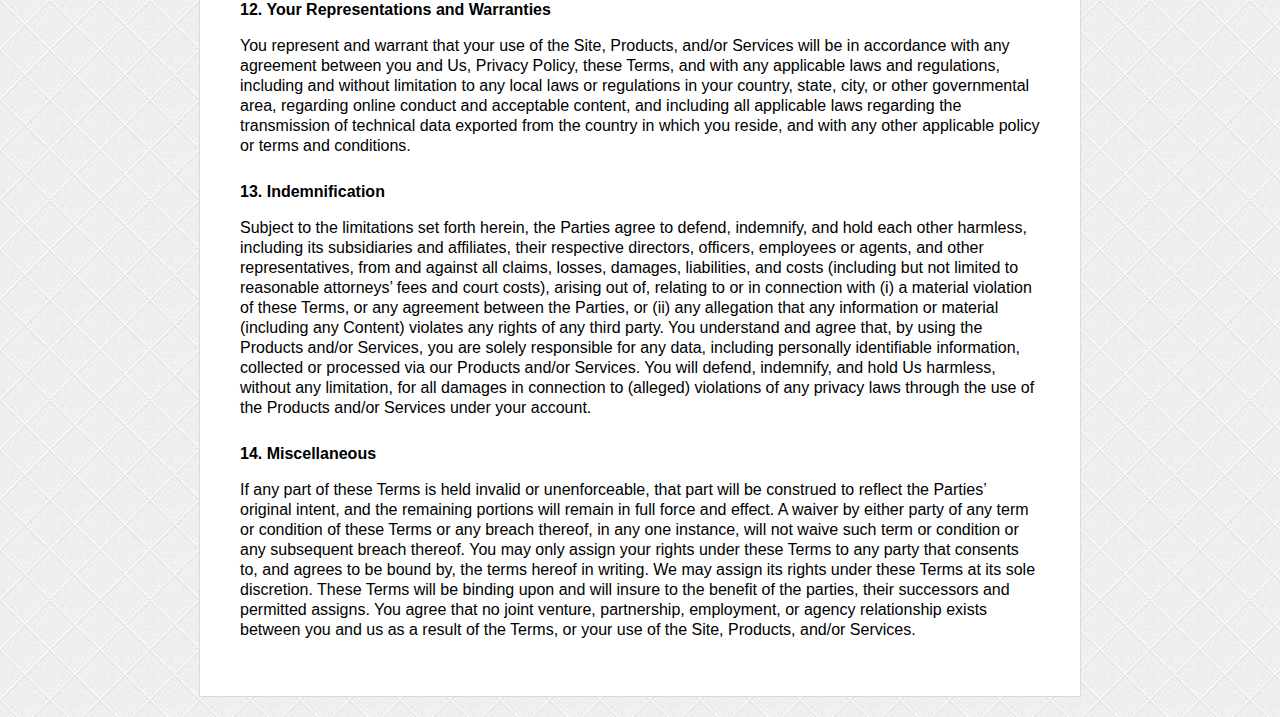
<file: offer/cdn/terms.html>
<html lang="ru">
  <head>
    <meta http-equiv="Content-Type" content="text/html; charset=UTF-8">
    <title>Terms and Conditions</title>
  </head>
  <body>
    <footer class="block_more_info">
      <style scoped="">
        body, html{
        min-height: 100%;
        margin:0px;
        padding: 0px;
        background: url('[data-uri]');
        }
        body{
        padding-top: 40px;
        }
        .block_more_info{
        width: 800px;
        margin: 0px auto 20px;
        background: #fff;
        font-family: Arial;
        padding: 20px 40px 40px 40px;
        border: 1px solid #DADADA;
        line-height: 20px;
        }
        .block_more_info h1{
        color: #3B6A7C;
        margin-bottom: 30px;
        text-align: center;
        }
        .s1{
        font-style: italic;
        text-align: center;
        margin: 40px 0 0 0;
        font-weight: bold;
        }
        h2{
        font-size: 16px;
        margin-top: 26px;
        }
      </style>
			
<h1>Terms and Conditions</h1>

<h2>Acceptance of Terms And Conditions</h2>
<p>By using <script>document.write(window.location.host)</script>
 (hereinafter referred to as ‘Site’, ‘We’, or ‘Us’), you signify
your acceptance of these Terms and Conditions. If you do not agree to these Terms and
Conditions, please do not use our Site. We reserve the right to modify, alter or otherwise update
this policy at any time. We encourage visitors to review these Terms and Conditions from time
to time. Your continued use of the Site following the posting of changes to these terms indicates
your acceptance of the changes.</p>
<h2>1. Your Account</h2>
<p>If you create an account on our Site, you are responsible for maintaining the security of your
account, and you are fully responsible for all activities that occur under the account and any
other actions taken in connection with the account. You agree to provide and maintain accurate,
current and complete information, including your payment information and contact information
for notices and other communications from us. You may not use false or misleading information
in connection to your account.</p>
<h2>2. Responsibility of Users of the Site, Products, and/or Services</h2>
<p>Your access to, and your use of, the Site, Products, and/or Services must be lawful and must be
in compliance with these Terms, and any other agreement between you and us.
When accessing or using the Site, Products, and/or Services, you must behave in a civil and
respectful manner at all times. We specifically prohibit any use of the Site, Products, and/or
Services, and you agree not to use the Site, for any of the following:</p>
<ul>
<li>Engaging in conduct that would constitute as a criminal offense, giving rise to civil
liability or otherwise violating any city, state, national or international law or regulation
that would fail to comply with accepted internet protocol;</li>
<li>Communicating, transmitting, or posting material that is copyrighted or otherwise owned
by a third party unless you are the copyright owner or have the permission of the owner
to post it;</li>
<li>Communicating, transmitting, or posting material that reveals trade secrets, unless you
own them or have the permission of the owner;</li>
<li>Communicating, transmitting, or posting material that infringes on intellectual property,
privacy or publicity right of another;</li>
<li>Attempting to interfere in any way with the Site, or our networks or network security, or
attempting to use our Site to gain unauthorized access to any other computer system;</li>
<li>Accessing data not intended for you, or logging on to a server or account, which you are
not authorized to access;</li>
</ul>

<p>In addition, if you operate an account, contribute to an account, post material to the Site, post
links on the Site, or otherwise make material available by means of the Site (any such material,
&quot;Content&quot;), you are solely responsible for the content of, and any harm and damages resulting
from that Content, regardless of whether the Content in question constitutes text, graphics, an
audio file, or computer software. By making Content available, you represent and warrant that:</p>
<ul>
<li>the downloading, copying and use of the Content will not infringe the proprietary rights,
including but not limited to the copyright, patent, trademark or trade secret rights, of any
third party;</li>
<li>you have fully complied with any third party licenses relating to the Content, and have
done all things necessary to successfully pass through to end users any required terms;</li>
<li>the Content does not contain or install any viruses, worms, malware, Trojan horses or
other harmful or destructive content;</li>
<li>the Content is not obscene, libelous, hateful or racially or ethnically objectionable, and
does not violate the privacy or publicity rights of any third party.</li>
</ul>
<p>You are responsible for taking precautions as necessary to protect yourself and your computer
systems from viruses, worms, and other harmful or destructive content. We will take reasonable
precautions to prevent the transmission of harmful content from its technology systems to your
technology systems. We expressly disclaim any liability for any harm or damages resulting from
your access or use of the Site, Products, and/or Services, or access or use of third-party websites.
We have the right (though not the obligation) to (i) refuse or remove any Content that, in our
reasonable opinion, violates any our internal policy or is in any way harmful or objectionable, or
(ii) terminates or denies access to and use of the Site, Products, and/or Services, to any person for
any reason, in our sole discretion.</p>
<h2>3. Fees and Payments</h2>
<p>By purchasing our Products and/or Services, you agree to pay fees or annual subscription fees for
such Product or Service. Configurations and prices of the Site, Products, and/or Services are
subject to change at any time, and we may modify configurations, fees, prices and quotations,
provided that no price changes shall be made applicable to you during a subscription term, and
shall take effect only after you have agreed upon an extension, upgrade or renewal of the
subscription term. You agree to any such changes if you do not object in writing within seven (7)
business days of receiving, or an invoice, incorporating or announcing the fee and/or price
changes. All prices are exclusive of, and you shall pay all taxes, duties, levies or fees, or other
similar charges.</p>
<h2>4. Use of Third Party Content and Materials</h2>
<p>By operating the Site, we do not represent or imply that it endorses the material there posted, or
that it believes such material to be accurate, useful or non-harmful. The Site may contain content
that is offensive, indecent, or otherwise objectionable, as well as content containing technical
inaccuracies, typographical mistakes, and other errors. The Site may also contain material that
violates the privacy or publicity rights; infringes the intellectual property and other proprietary
rights of third parties; or the downloading, copying or use of which is subject to additional terms
and conditions, stated or unstated. We disclaim any responsibility for any harm and/or damages
resulting from the use or downloading of postings of other parties on the Site.</p>
<h2>5. Content Posted on Other Websites</h2>
<p>We have not reviewed, and cannot review, all of the material, including computer software,
made available through the websites and webpages to which our Site links, and that link to our
Site. We do not have any control over those third-party websites and webpages, and are not
responsible for their contents or their use. By linking to a third-party website or webpage, we do
not represent or imply that it endorses such website or webpage.</p>
<h2>6. Copyright Infringement</h2>
<p>We encourage you to respect the intellectual property rights of others. If you believe that
material located on or linked to by the Site violates your copyright, please notify Us
immediately. We will respond to all such notices, including as required or appropriate by
removing the infringing material or disabling all links to the infringing material.</p>
<h2>7. Termination</h2>
<p>You may terminate your agreement and close your account with us at any time, effective the last
day of your subscription term, by sending an email. We may terminate its relationship with you,
or may terminate or suspend the accessibility to the Site, Products, and/or Services at any time,
including the use of any software, (i) if you breach these Terms; (ii) if We reasonably suspects
that you are using the Site, Products, and/or Services to breach the law or infringe third party
rights; (iii) if you fail to pay any amounts due to Us; (iv) you violate any applicable law or
regulation. Upon termination of your account for the above reasons, there will be no refund of
fees and you will be denied access to the Site, Products and/or the Services, including all of its
data. If you believe that We failed to perform or the Services are defective, you must notify Us in
writing and allow fourteen (14) days to cure the defect. If We do not cure the defect within this
cure period, you may terminate the subscription with immediate effect, upon written notice to us.</p>
<h2>8. Changes</h2>
<p>The configurations and specifications of the Site, including and without limitation to all content
there available, the Products, and Services may be amended and/or updated from time to time, at
our sole discretion. You are bound by any such changes or updates, unless such changes
materially diminish the functionality and value of the Site, Products and/or Services.</p>

<h2>9. A Special Note Regarding Children</h2>
<p>The Site is not designed or intended for use by children under the age of 16, and our Products
and Services may not be purchased by children under the age of 16. We do not intentionally
gather personal information from visitors who are under the age of 16. If you are under the age
of 16, you are not permitted to submit any personal information to us. If you are under the age of
16, you should use the Site only with consent of a parent or guardian.</p>

<h2>10. Limitation of Warranties</h2>
<p>We and our licensors make no warranties or representations whatsoever with respect to the Site,
Products, and Services, or any linked site or its content, including the content, information and
materials on it or the accuracy, completeness, or timeliness of the content, information and
materials. We also do not warrant or represent that your access to or use of the Site, Products,
and/or Services, or any linked site will be uninterrupted or free of errors or omissions, that
defects will be corrected, or that the Site, Products, and/or Services, or any linked site is free of
computer viruses or other harmful components. We assume no responsibility, and shall not be
liable for any damages to, or viruses that may infect, your computer equipment or other property
on account of your use of the Products or Services, or your access to, use of, or browsing of the
Site, or your downloading or uploading of any Content from or to the Site. If you are dissatisfied
with the Site, your sole remedy is to discontinue using the Site.
No advice, results or information, whether oral or written, obtained by you from Us, or through
the Site, shall create any warranty not expressly made herein. We do not necessarily endorse,
support, sanction, encourage or agree with any content or any user content, or any opinion,
recommendation, content, link, data or advice expressed or implied therein, and We expressly
disclaim any and all liability in connection with user content and any other content, materials or
information available on or through the Site, Products, and/or Services, created or provided by
users or other third parties.</p>
<h2>11. Limitation of Liability</h2>
<p>Under no circumstances shall any party, its subsidiaries and affiliates, their respective directors,
officers, employees or agents, and other representatives, be liable for any indirect, consequential,
incidental, special, or punitive damages, including but not limited to lost profits and business
interruption, whether in contract or in tort, including negligence, arising in any way from the use
of the Site, Products, Services, and/or the Contents thereof, or of any hyperlinked website even if
such party is expressly advised of the possibility of such damages. With the exception of
damages related to legally proven or admitted intellectual property infringement caused by
Products and/or Services as delivered by a party without any third party content, in no event shall
a party’s liability exceed the total sums received by Us from you during the six (6) month period
immediately prior to the date the damages first occurred.</p>
<h2>12. Your Representations and Warranties</h2>
<p>You represent and warrant that your use of the Site, Products, and/or Services will be in
accordance with any agreement between you and Us, Privacy Policy, these Terms, and with any
applicable laws and regulations, including and without limitation to any local laws or regulations
in your country, state, city, or other governmental area, regarding online conduct and acceptable
content, and including all applicable laws regarding the transmission of technical data exported
from the country in which you reside, and with any other applicable policy or terms and
conditions.</p>
<h2>13. Indemnification</h2>
<p>Subject to the limitations set forth herein, the Parties agree to defend, indemnify, and hold each
other harmless, including its subsidiaries and affiliates, their respective directors, officers,
employees or agents, and other representatives, from and against all claims, losses, damages,
liabilities, and costs (including but not limited to reasonable attorneys’ fees and court costs),
arising out of, relating to or in connection with (i) a material violation of these Terms, or any
agreement between the Parties, or (ii) any allegation that any information or material (including
any Content) violates any rights of any third party.
You understand and agree that, by using the Products and/or Services, you are solely responsible
for any data, including personally identifiable information, collected or processed via our
Products and/or Services. You will defend, indemnify, and hold Us harmless, without any
limitation, for all damages in connection to (alleged) violations of any privacy laws through the
use of the Products and/or Services under your account.</p>
<h2>14. Miscellaneous</h2>
<p>If any part of these Terms is held invalid or unenforceable, that part will be construed to reflect
the Parties’ original intent, and the remaining portions will remain in full force and effect. A
waiver by either party of any term or condition of these Terms or any breach thereof, in any one
instance, will not waive such term or condition or any subsequent breach thereof. You may only
assign your rights under these Terms to any party that consents to, and agrees to be bound by, the
terms hereof in writing. We may assign its rights under these Terms at its sole discretion. These
Terms will be binding upon and will insure to the benefit of the parties, their successors and
permitted assigns. You agree that no joint venture, partnership, employment, or agency
relationship exists between you and us as a result of the Terms, or your use of the Site, Products,
and/or Services.</p>
    </footer>
  </body>
</html>
</file>
<file: offer/css/form.css>
#order_form {
	background-image: url("../img/formbg.jpg");
	padding: 20px;
	max-width: 600px;
	text-align: center;
	margin: 20px auto;
	background-repeat: no-repeat;
	background-size: 100% 100%;
	padding-bottom: 25px;
	text-align: center;
}


/*checkbox*/

.form-checkbox {
	align-items: center;
	display: grid;
	grid-template-columns: min-content auto;
	column-gap: 10px;
	padding: 0;
	justify-content: center;
	margin-bottom: 20px;
	align-self: flex-start;
}

.form-checkbox-text,
.form-checkbox-link {
	color: #9c9c9c;
	font-size: 14px;
	text-align: left;
}

.form-checkbox-link {
	font-weight: 600;
	text-decoration: none;
	color: black;
}

input[type="checkbox"] {
	width: 20px;
	height: 20px;
	cursor: pointer;
}

.product {
	display: block;
	max-width: 400px;
	width: 100%;
	margin: 0 auto;
	margin-top: 10px;
}

/* TIMER */

.time-block {
	margin-bottom: 20px;
}

.time-title {
	margin-bottom: 15px;
	font-size: 32px;
}

.time-remain {
  display: flex;
  justify-content: center;
  align-items: center;
  width: 100%;
  margin: 0 auto;
  font-weight: 300;
  text-transform: uppercase;
	color: rgb(243, 0, 16);
}

.time-remain-items {
  position: relative;
  display: flex;
  flex-direction: column;
  justify-content: space-between;
  align-items: center;
  padding: 0 14px;
	font-size: 32px;
}

.time-text {
	font-size: 10px;
	font-weight: bold;
}

.time-dots {
	font-size: 32px;
}

/* form */

.form__container {
	text-align: center;
	margin-bottom: 20px;
}

.input__inner {
	display: flex;
	flex-direction: column;
	align-items: center;
	width: 50%;
	margin: 0 auto;
}

select,
.input {
	max-width: 50%;
	padding: 10px;
	box-sizing: border-box;
	margin-bottom: 20px;
	min-width: 100%;
}

.order_button {
	border-radius: 5px;
	text-transform: uppercase;
	line-height: 1;
	display: block;
	padding: 15px 25px;
	font-size: 15px;
	font-weight: 700;
	color: #fff !important;
	background-color: #CE2121;
	text-decoration: none !important;
	/* transition: all .5s ease 0; */
	margin: 0 auto 20px;
	text-align: center;
	cursor: pointer;
}

.order_button:hover {
	text-decoration: none;
	color: #fff;
	transform: scale(1.1);
	transition: all .5s ease 0
}

.price {
	display: flex;
	justify-content: space-between;
	max-width: 150px;
	margin: 0 auto;
	margin-bottom: 20px;
	font-size: 28px;
	font-weight: bold;
	color: red;
}

.price .wv_currency {
	margin-left: -5px;
}

.old-price {
	color: #000;
	text-decoration: line-through;
}
</file>
